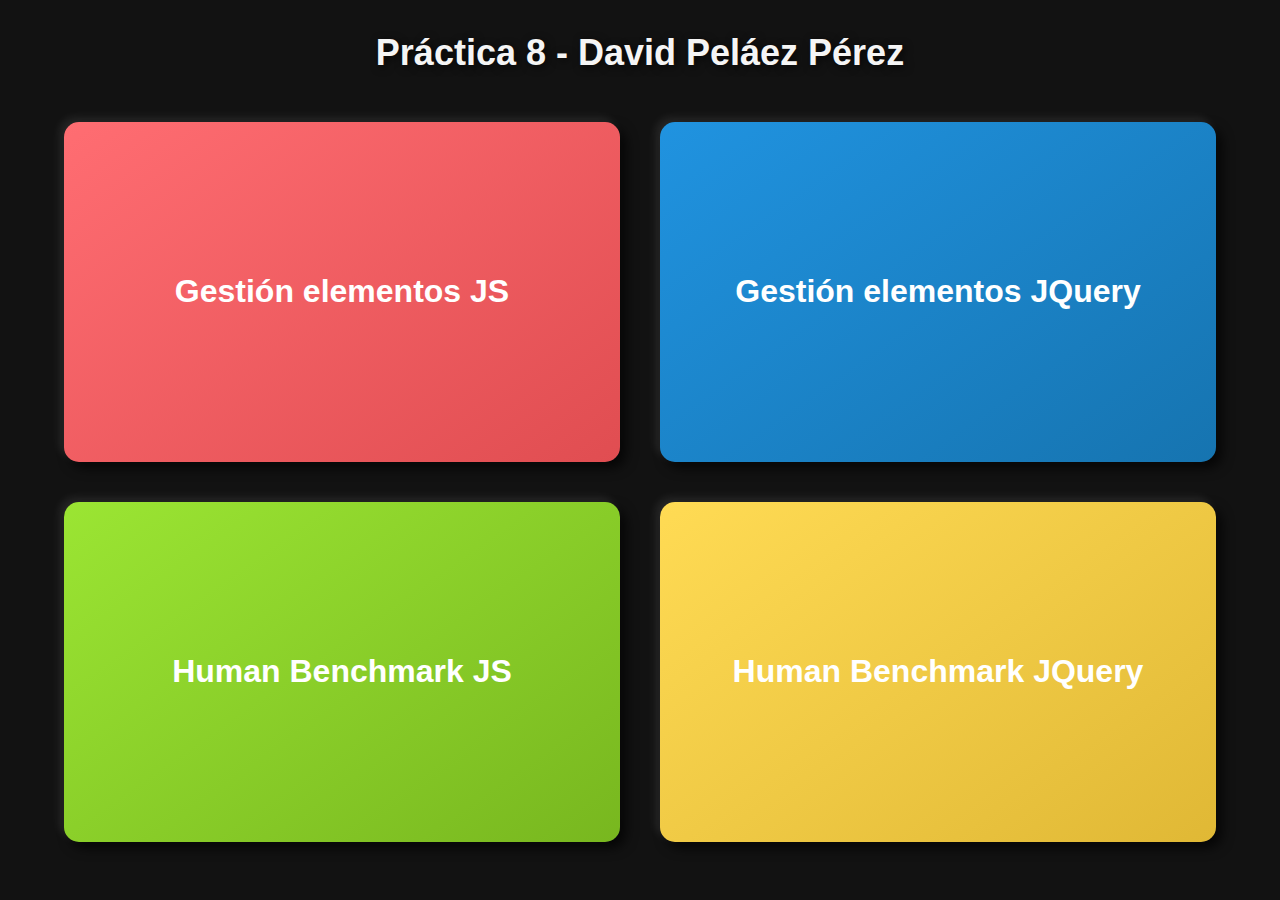
<file: index.html>
<!DOCTYPE html>
<html lang="es">

<head>
    <meta charset="UTF-8">
    <meta name="viewport" content="width=device-width, initial-scale=1.0">
    <link rel="stylesheet" href="index.css">
    <title>Inicio Práctica 8</title>
</head>

<body>
    <h1>Práctica 8 - David Peláez Pérez</h1>
    <div class="grid-container">
        <a href="./GestionElementosJS.html" class="grid-item red">Gestión elementos JS</a>
        <a href="./GestionElementosJQUERY.html" class="grid-item blue">Gestión elementos JQuery</a>
        <a href="./HumanBenchmarkJS.html" class="grid-item green">Human Benchmark JS</a>
        <a href="./HumanBenchmarkJQUERY.html" class="grid-item orange">Human Benchmark JQuery</a>
    </div>
</body>

</html>
</file>
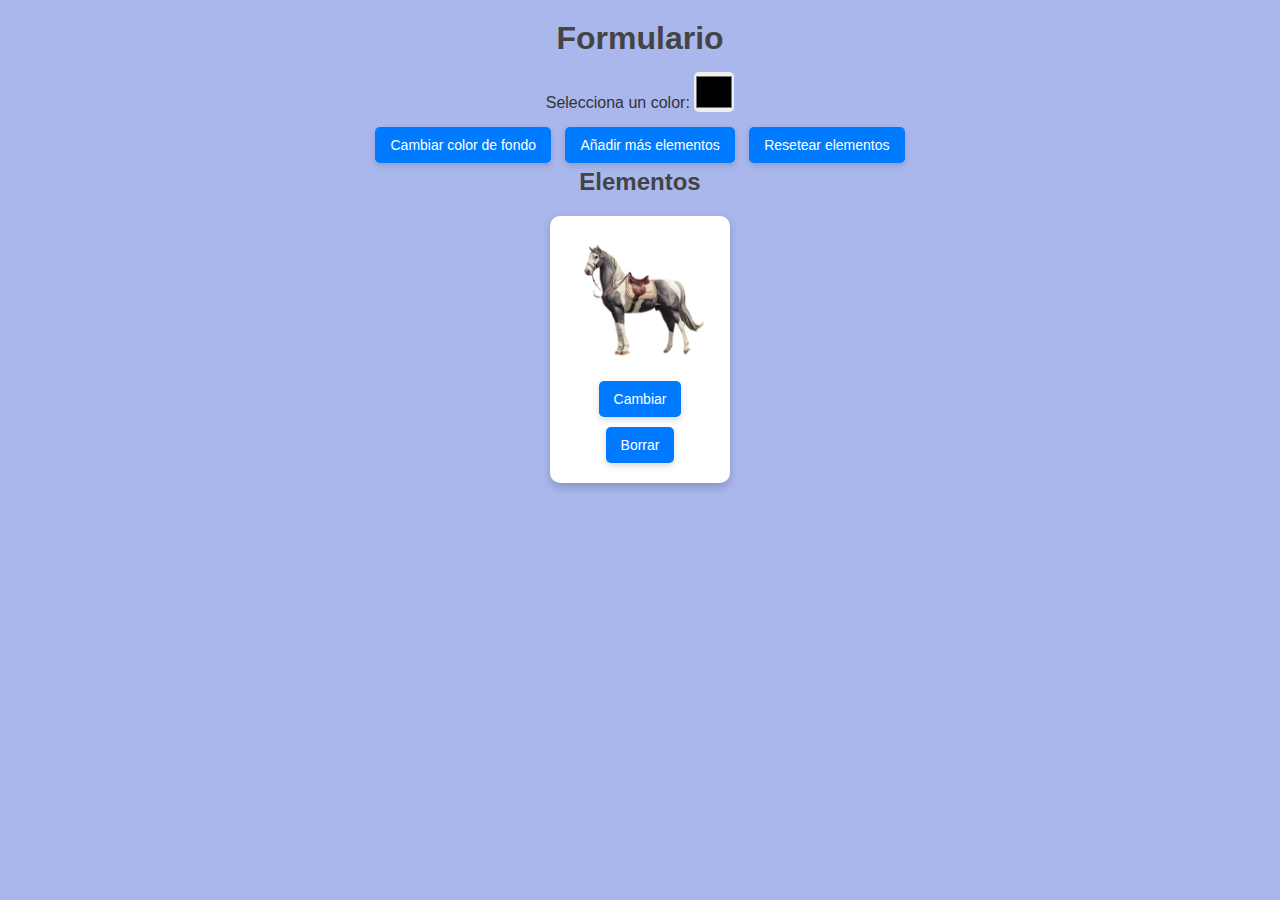
<file: GestionElementosJQUERY.html>
<!DOCTYPE html>
<html>

<head>
    <meta charset="UTF-8">
    <meta name="viewport" content="width=device-width, initial-scale=1.0">
    <link rel="stylesheet" href="GestionElementosJQUERY.css">
    <title>Formulario de Elementos</title>
    <script src="https://code.jquery.com/jquery-3.6.0.min.js"></script> <!-- Asegúrate de incluir jQuery -->
</head>

<body>
    <h1>Formulario</h1>
    <p>Selecciona un color: <input type="color" id="colorPicker"></p>
    <button id="cambiarFondoBtn">Cambiar color de fondo</button>
    <button id="agregarElementoBtn">Añadir más elementos</button>
    <button id="resetearBtn">Resetear elementos</button>
    <h2>Elementos</h2>
    <div id="elementos">
        <div class="elemento">
            <img src="caballo.jpg" alt="Caballo"><br>
            <button class="cambiarBtn">Cambiar</button>
            <button class="borrarBtn">Borrar</button>
        </div>
    </div>

    <script>
        $(document).ready(function () {
            // Cambiar color de fondo
            $("#cambiarFondoBtn").click(function () {
                const color = $("#colorPicker").val();
                $("img").css("background-color", color);
            });

            // Añadir más elementos
            $("#agregarElementoBtn").click(function () {
                const imagenesAleatorias = ["caballo.jpg", "caballo2.jpg", "caballo3.jpg", "caballo4.jpg"];
                const indiceAleatorio = Math.floor(Math.random() * imagenesAleatorias.length);
                const nuevaImagen = imagenesAleatorias[indiceAleatorio];

                const nuevoElemento = `
                    <div class="elemento">
                        <img src="${nuevaImagen}" alt="Caballo"><br>
                        <button class="cambiarBtn">Cambiar</button>
                        <button class="borrarBtn">Borrar</button>
                    </div>
                `;
                $("#elementos").append(nuevoElemento);
            });

            // Cambiar imagen aleatoriamente
            $(document).on('click', '.cambiarBtn', function () {
                const imagenesAleatorias = ["caballo.jpg", "caballo2.jpg", "caballo3.jpg", "caballo4.jpg"];
                const indiceAleatorio = Math.floor(Math.random() * imagenesAleatorias.length);
                $(this).siblings("img").attr("src", imagenesAleatorias[indiceAleatorio]);
            });

            // Borrar un elemento
            $(document).on('click', '.borrarBtn', function () {
                $(this).closest('.elemento').remove();
            });

            // Resetear elementos
            $("#resetearBtn").click(function () {
                $("#elementos").html(`
                    <div class="elemento">
                        <img src="caballo.jpg" alt="Caballo"><br>
                        <button class="cambiarBtn">Cambiar</button>
                        <button class="borrarBtn">Borrar</button>
                    </div>
                `);
            });
        });
    </script>
</body>

</html>
</file>
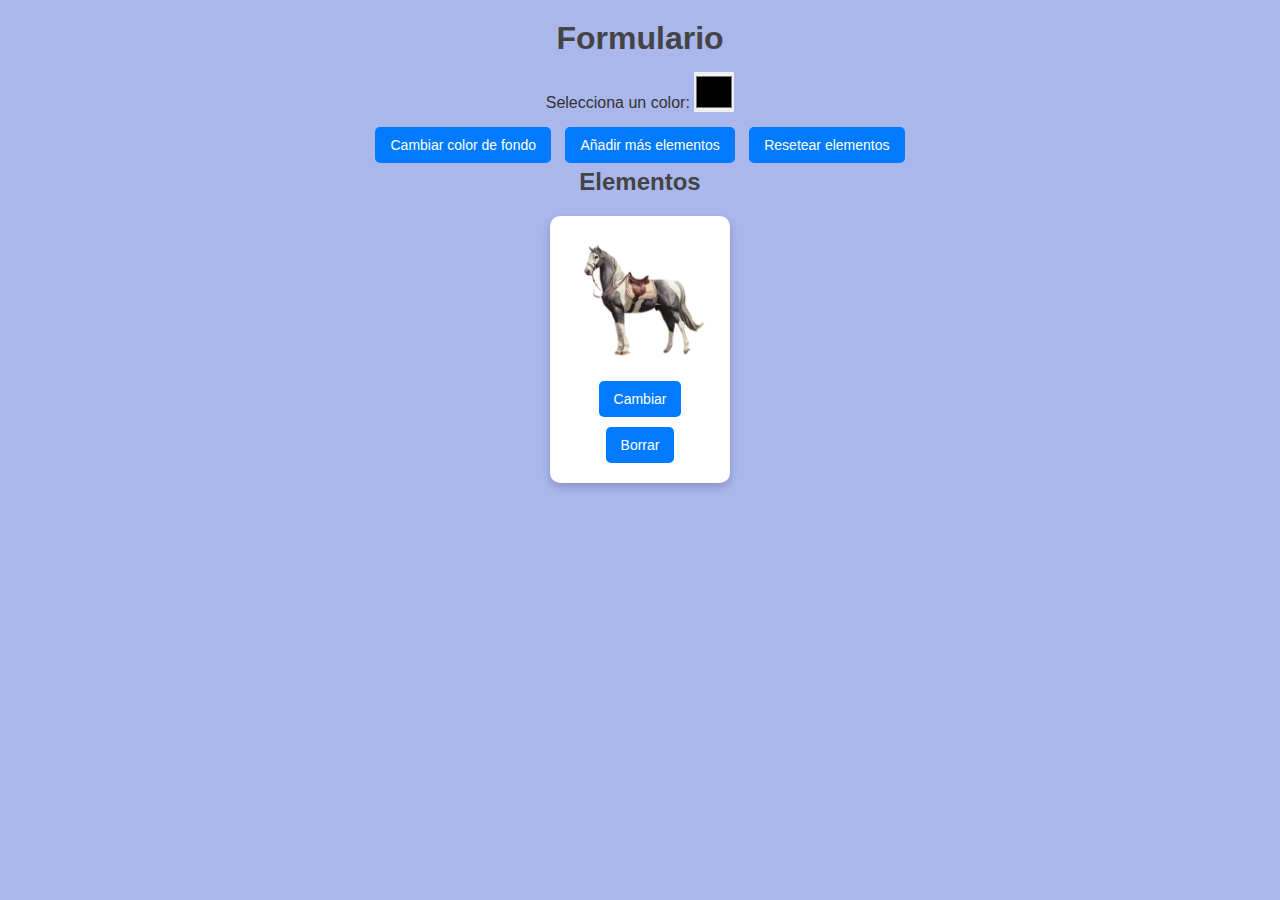
<file: GestionElementosJS.html>
<!DOCTYPE html>
<html>

<head>
    <meta charset="UTF-8">
    <meta name="viewport" content="width=device-width, initial-scale=1.0">
    <link rel="stylesheet" href="GestionElementosJS.css">
    <title>Formulario de Elementos</title>
</head>

<body>
    <h1>Formulario</h1>
    <p>Selecciona un color: <input type="color" id="colorPicker"></p>
    <button onclick="cambiarColorFondo()">Cambiar color de fondo</button>
    <button onclick="agregarElemento()">Añadir más elementos</button>
    <button onclick="resetearElementos()">Resetear elementos</button>
    <h2>Elementos</h2>
    <div id="elementos">
        <div id="elemento">
            <img src="caballo.jpg" alt="Caballo"><br>
            <button onclick="cambiarElemento(this)">Cambiar</button>
            <button onclick="borrarElemento(this)">Borrar</button>
        </div>
    </div>

    <script>
        function cambiarColorFondo() {
            let color = document.getElementById("colorPicker").value;

            const imagenes = document.querySelectorAll('img');

            imagenes.forEach(element => {
                element.style.backgroundColor = color;
            });
        }

        function agregarElemento() {
            const div = document.querySelector('#elementos');

            const elemento = document.createElement('div');

            elemento.id = 'elemento';

            const imagen = document.createElement('img');

            const imagenesAleatorias = ["caballo.jpg", "caballo2.jpg", "caballo3.jpg", "caballo4.jpg"];
            const indiceAleatorio = Math.floor(Math.random() * imagenesAleatorias.length);
            imagen.src = imagenesAleatorias[indiceAleatorio];
            imagen.alt = 'Caballo';

            const botonCambiar = document.createElement('button');
            botonCambiar.onclick = function () {
                cambiarElemento(this);
            };
            botonCambiar.textContent = 'Cambiar';

            const botonEliminar = document.createElement('button');
            botonEliminar.onclick = function () {
                borrarElemento(this);
            };
            botonEliminar.textContent = 'Borrar';

            const br = document.createElement('br');

            elemento.appendChild(imagen);
            elemento.appendChild(br);
            elemento.appendChild(botonCambiar);
            elemento.appendChild(botonEliminar);

            div.appendChild(elemento);
        }

        function cambiarElemento(elemento) {
            const img = elemento.closest("#elemento").querySelector("img");
            
            // Lista de imágenes disponibles
            const imagenesAleatorias = ["caballo.jpg", "caballo2.jpg", "caballo3.jpg", "caballo4.jpg"];
            
            // Generamos un índice aleatorio
            const indiceAleatorio = Math.floor(Math.random() * imagenesAleatorias.length);
            
            // Cambiar la imagen a una aleatoria de la lista
            img.src = imagenesAleatorias[indiceAleatorio];
        }

        function borrarElemento(elemento) {
            elemento.parentNode.remove();
        }

        function resetearElementos() {
            const contenedor = document.getElementById('elementos');
            contenedor.innerHTML = `
                <div id="elemento">
                    <img src="caballo.jpg" alt="Caballo"><br>
                    <button onclick="cambiarElemento(this)">Cambiar</button>
                    <button onclick="borrarElemento(this)">Borrar</button>
                </div>
            `;
        }
    </script>
</body>

</html>
</file>
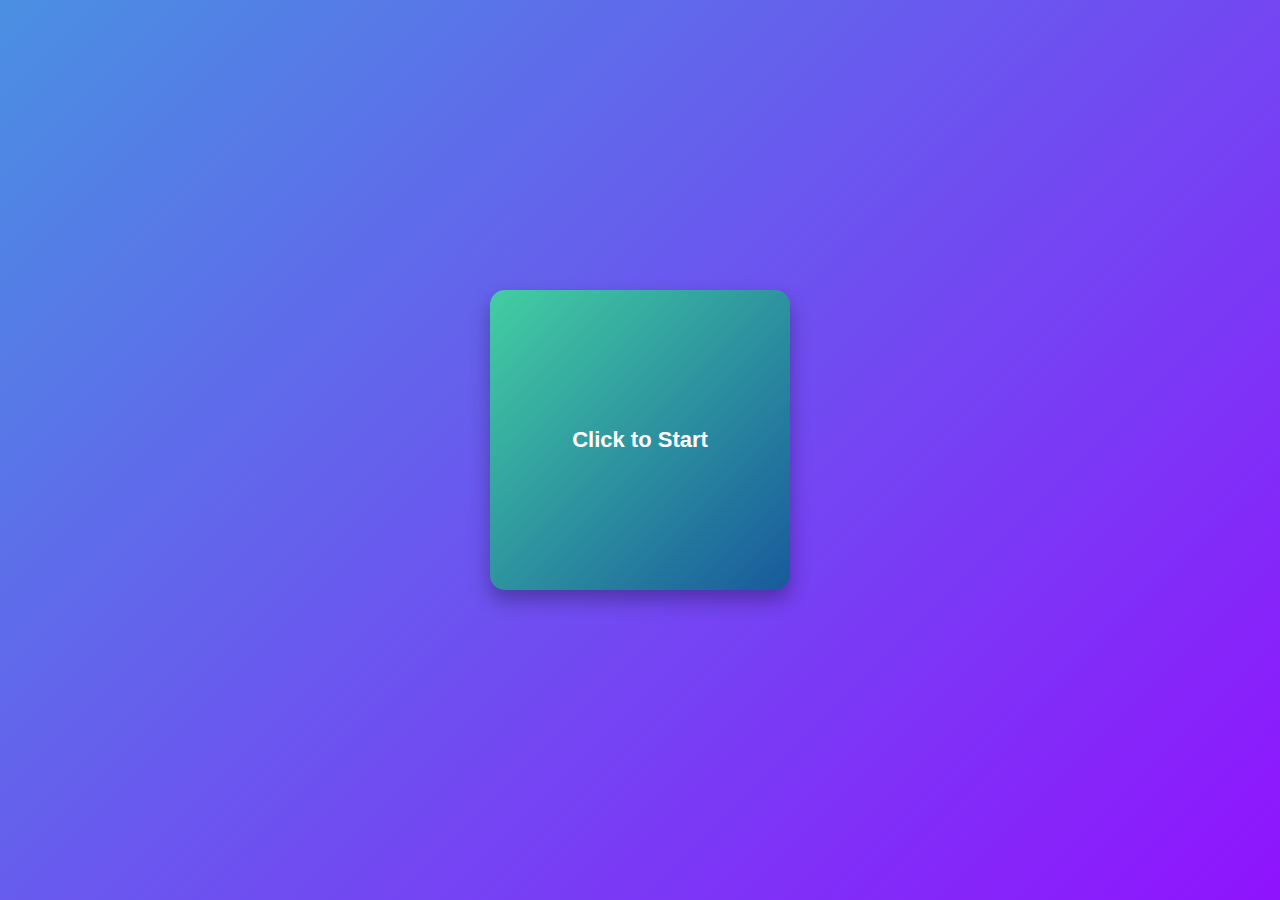
<file: HumanBenchmarkJQUERY.html>
<!DOCTYPE html>
<html lang="en">

<head>
    <meta charset="UTF-8">
    <meta name="viewport" content="width=device-width, initial-scale=1.0">
    <link rel="stylesheet" href="HumanBenchamarkJQUERY.css">
    <title>Human Benchmark JQuery</title>
    <script src="https://code.jquery.com/jquery-3.6.0.min.js"></script>
</head>

<body>
    <div>
        <div id="main" class="initial">Click to Start</div>
        <p id="message"></p>
    </div>

    <script>
        $(document).ready(function () {
            const main = $('#main');
            const message = $('#message');

            let timeout;
            let startTime;

            main.click(function () {
                if (main.hasClass('initial')) {
                
                    main.removeClass('initial').addClass('waiting').text('Wait for Red...');
                    message.text('');


                    const randomTime = Math.random() * 3000 + 2000;

                    timeout = setTimeout(function () {
                   
                        main.removeClass('waiting').addClass('ready').text('Click Now!');
                        startTime = Date.now();
                    }, randomTime);
                } else if (main.hasClass('waiting')) {
                    
                    clearTimeout(timeout);
                    main.removeClass('waiting').addClass('initial').text('Click to Start');
                    message.text('Too soon! Try again.');
                } else if (main.hasClass('ready')) {
                    
                    const reactionTime = Date.now() - startTime;

                    main.removeClass('ready').addClass('final').text('Click to Restart');
                    message.text(`Your reaction time: ${reactionTime} ms`);
                } else if (main.hasClass('final')) {

                    main.removeClass('final').addClass('initial').text('Click to Start');
                    message.text('');
                }
            });
        });
    </script>
</body>

</html>
</file>
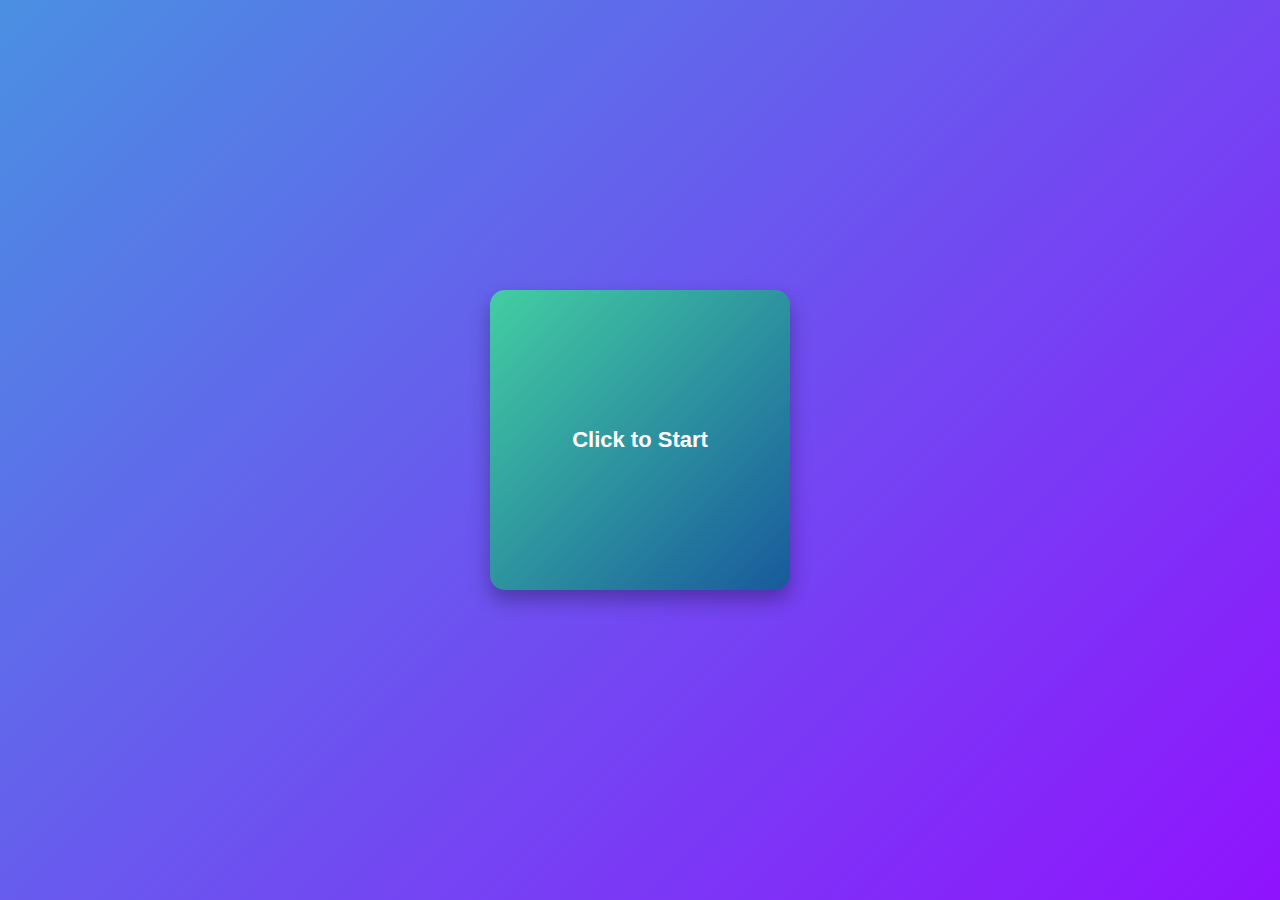
<file: HumanBenchmarkJS.html>
<!DOCTYPE html>
<html lang="en">

<head>
    <meta charset="UTF-8">
    <meta name="viewport" content="width=device-width, initial-scale=1.0">
    <link rel="stylesheet" href="HumanBenchamarkJS.css">
    <title>Human Benchmark Javascript</title>
</head>

<body>
    <div>
        <div id="main" class="initial">Click to Start</div>
        <p id="message"></p>
    </div>

    <script>
        document.addEventListener('DOMContentLoaded', function () {
            const main = document.getElementById('main');
            const message = document.getElementById('message');

            let timeout;
            let startTime;

            main.addEventListener('click', function () {
                if (main.classList.contains('initial')) {

                    main.classList.remove('initial');
                    main.classList.add('waiting');
                    main.textContent = 'Wait for Red...';
                    message.textContent = '';


                    const randomTime = Math.random() * 3000 + 2000;

                    timeout = setTimeout(function () {

                        main.classList.remove('waiting');
                        main.classList.add('ready');
                        main.textContent = 'Click Now!';
                        startTime = Date.now();
                    }, randomTime);
                } else if (main.classList.contains('waiting')) {

                    clearTimeout(timeout);
                    main.classList.remove('waiting');
                    main.classList.add('initial');
                    main.textContent = 'Click to Start';
                    message.textContent = 'Too soon! Try again.';
                } else if (main.classList.contains('ready')) {

                    const reactionTime = Date.now() - startTime;

                    main.classList.remove('ready');
                    main.classList.add('final');
                    main.textContent = 'Click to Restart';
                    message.textContent = `Your reaction time: ${reactionTime} ms`;
                } else if (main.classList.contains('final')) {

                    main.classList.remove('final');
                    main.classList.add('initial');
                    main.textContent = 'Click to Start';
                    message.textContent = '';
                }
            });
        });
    </script>
</body>

</html>
</file>
<file: index.css>
body {
    background-color: #121212;
    margin: 0;
    padding: 0;
    font-family: 'Roboto', Arial, sans-serif;
    color: white;
    text-align: center;
    line-height: 1.6;
}

h1 {
    margin-bottom: 20px;
    font-size: 36px;
    font-weight: 700;
    text-shadow: 2px 2px 8px rgba(0, 0, 0, 0.7);
    color: #f5f5f5;
}

.grid-container {
    display: grid;
    grid-template-columns: repeat(2, 1fr); /* 2 columnas */
    gap: 40px; /* Espacio entre cuadros */
    width: 90%; /* Ajusta el ancho */
    max-width: 1200px; /* Máximo ancho */
    margin: 0 auto; /* Centra el contenedor */
    padding: 20px;
    height: 80vh; /* Ocupa el 80% de la altura de la ventana */
}

.grid-item {
    display: flex;
    justify-content: center;
    align-items: center;
    color: #ffffff;
    text-decoration: none;
    font-size: 32px; /* Texto más grande */
    font-weight: bold;
    padding: 50px; /* Espacio interno */
    border-radius: 15px;
    background: linear-gradient(145deg, #1c1c1c, #252525);
    box-shadow: 6px 6px 12px rgba(0, 0, 0, 0.7), -4px -4px 10px rgba(255, 255, 255, 0.1);
    transition: transform 0.3s ease, box-shadow 0.3s ease, background 0.3s ease;
}

.grid-item:hover {
    transform: translateY(-8px) scale(1.05);
    box-shadow: 8px 8px 18px rgba(0, 0, 0, 0.9), -6px -6px 12px rgba(255, 255, 255, 0.2);
    background: linear-gradient(145deg, #252525, #1c1c1c);
}

.red {
    background: linear-gradient(145deg, #ff6d72, #e04d51);
}

.blue {
    background: linear-gradient(145deg, #2093e0, #1674b0);
}

.green {
    background: linear-gradient(145deg, #9be533, #78b71f);
}

.orange {
    background: linear-gradient(145deg, #ffdb54, #e0b835);
}

.grid-item:hover.red {
    background: linear-gradient(145deg, #e04d51, #ff6d72);
}

.grid-item:hover.blue {
    background: linear-gradient(145deg, #1674b0, #2093e0);
}

.grid-item:hover.green {
    background: linear-gradient(145deg, #78b71f, #9be533);
}

.grid-item:hover.orange {
    background: linear-gradient(145deg, #e8c14d, #f5d75e); /* Un poco más claro */
}
</file>
<file: GestionElementosJS.css>
* {
    margin: 0;
    padding: 0;
    box-sizing: border-box;
    font-family: Arial, sans-serif;
}

body {
    background-color: #a9b7ed; 
    color: #333;
    text-align: center;
    padding: 20px;
}

h1, h2 {
    color: #444;
    margin-bottom: 15px;
}

p {
    font-size: 16px;
    margin: 10px 0;
}

button {
    background-color: #007bff;
    color: #fff;
    border: none;
    padding: 10px 15px;
    margin: 5px;
    border-radius: 5px;
    cursor: pointer;
    font-size: 14px;
    transition: background-color 0.3s ease, transform 0.2s ease;
}

button:hover {
    background-color: #0056b3;
    transform: translateY(-3px);
}

input[type="color"] {
    border: none;
    width: 40px;
    height: 40px;
    cursor: pointer;
}

#elementos {
    display: flex;
    flex-wrap: wrap;
    justify-content: center;
    gap: 20px;
    margin-top: 20px;
}

#elemento {
    background-color: #fff;
    box-shadow: 0 4px 8px rgba(0, 0, 0, 0.2);
    border-radius: 10px;
    padding: 15px;
    text-align: center;
    width: 180px;
    transition: transform 0.3s ease, box-shadow 0.3s ease;
}

#elemento:hover {
    transform: translateY(-5px);
    box-shadow: 0 6px 12px rgba(0, 0, 0, 0.3);
}

img {
    width: 100%;
    height: auto;
    border-radius: 8px;
    margin-bottom: 10px;
}
</file>
<file: HumanBenchamarkJS.css>
* {
    margin: 0;
    padding: 0;
    box-sizing: border-box;
    font-family: 'Poppins', sans-serif;
}

body {
    display: flex;
    justify-content: center;
    align-items: center;
    height: 100vh;
    background: linear-gradient(135deg, #4a90e2, #9013fe);
    color: #fff;
    overflow: hidden;
}

#main {
    display: flex;
    justify-content: center;
    align-items: center;
    width: 300px;
    height: 300px;
    border-radius: 15px;
    background: linear-gradient(135deg, #43cea2, #185a9d);
    color: white;
    font-size: 22px;
    font-weight: bold;
    text-align: center;
    cursor: pointer;
    box-shadow: 0 10px 20px rgba(0, 0, 0, 0.3);
    transition: all 0.3s ease-in-out;
}

#main:hover {
    transform: scale(1.05);
    box-shadow: 0 15px 25px rgba(0, 0, 0, 0.5);
}

#main.waiting {
    background: linear-gradient(135deg, #56ccf2, #2f80ed);
}

#main.ready {
    background: linear-gradient(135deg, #ff512f, #dd2476);
}

#main.final {
    background: linear-gradient(135deg, #833ab4, #fcb045);
}

#message {
    font-size: 24px;
    color: #fff;
    margin-top: 20px;
    font-weight: bold;
    text-shadow: 2px 2px 8px rgba(0, 0, 0, 0.5);
    transition: all 0.3s ease;
    animation: glow 2s infinite;
}

@keyframes glow {
    0% {
        text-shadow: 0 0 5px #fff, 0 0 10px #fff, 0 0 20px #ff0080, 0 0 30px #ff0080, 0 0 40px #ff0080;
    }
    100% {
        text-shadow: 0 0 10px #fff, 0 0 20px #ff0080, 0 0 30px #ff0080, 0 0 40px #ff0080, 0 0 50px #ff0080;
    }
}
</file>
<file: GestionElementosJQUERY.css>
* {
    margin: 0;
    padding: 0;
    box-sizing: border-box;
    font-family: Arial, sans-serif;
}

body {
    background-color: #a9b7ed; 
    color: #333;
    text-align: center;
    padding: 20px;
}

h1, h2 {
    color: #444;
    margin-bottom: 15px;
}

p {
    font-size: 16px;
    margin: 10px 0;
}

button {
    background-color: #007bff;
    color: #fff;
    border: none;
    padding: 10px 15px;
    margin: 5px;
    border-radius: 5px;
    cursor: pointer;
    font-size: 14px;
    transition: background-color 0.3s ease, transform 0.2s ease;
    box-shadow: 0 3px 6px rgba(0, 0, 0, 0.15); 
}

button:hover {
    background-color: #0056b3;
    transform: translateY(-3px);
    box-shadow: 0 5px 10px rgba(0, 0, 0, 0.2);
}

input[type="color"] {
    border: none;
    width: 40px;
    height: 40px;
    cursor: pointer;
    border-radius: 5px;
}

#elementos {
    display: flex;
    flex-wrap: wrap;
    justify-content: center;
    gap: 20px; 
    margin-top: 20px;
}

.elemento {
    background-color: #fff;
    box-shadow: 0 4px 8px rgba(0, 0, 0, 0.2);
    border-radius: 10px;
    padding: 15px;
    text-align: center;
    width: 180px;
    transition: transform 0.3s ease, box-shadow 0.3s ease;
}

.elemento:hover {
    transform: translateY(-5px);
    box-shadow: 0 6px 12px rgba(0, 0, 0, 0.3);
}

img {
    width: 100%;
    height: auto;
    border-radius: 8px;
    margin-bottom: 10px;
}
</file>
<file: HumanBenchamarkJQUERY.css>
* {
        margin: 0;
        padding: 0;
        box-sizing: border-box;
        font-family: 'Poppins', sans-serif;
    }

    body {
        display: flex;
        justify-content: center;
        align-items: center;
        height: 100vh;
        background: linear-gradient(135deg, #4a90e2, #9013fe);
        color: #fff;
        overflow: hidden;
    }

    #main {
        display: flex;
        justify-content: center;
        align-items: center;
        width: 300px;
        height: 300px;
        border-radius: 15px;
        background: linear-gradient(135deg, #43cea2, #185a9d);
        color: white;
        font-size: 22px;
        font-weight: bold;
        text-align: center;
        cursor: pointer;
        box-shadow: 0 10px 20px rgba(0, 0, 0, 0.3);
        transition: all 0.3s ease-in-out;
    }

    #main:hover {
        transform: scale(1.05);
        box-shadow: 0 15px 25px rgba(0, 0, 0, 0.5);
    }

    #main.waiting {
        background: linear-gradient(135deg, #56ccf2, #2f80ed);
    }

    #main.ready {
        background: linear-gradient(135deg, #ff512f, #dd2476);
    }

    #main.final {
        background: linear-gradient(135deg, #833ab4, #fcb045);
    }

    #message {
        font-size: 24px;
        color: #fff;
        margin-top: 20px;
        font-weight: bold;
        text-shadow: 2px 2px 8px rgba(0, 0, 0, 0.5);
        transition: all 0.3s ease;
        animation: glow 2s infinite;
    }

    @keyframes glow {
        0% {
            text-shadow: 0 0 5px #fff, 0 0 10px #fff, 0 0 20px #ff0080, 0 0 30px #ff0080, 0 0 40px #ff0080;
        }
        100% {
            text-shadow: 0 0 10px #fff, 0 0 20px #ff0080, 0 0 30px #ff0080, 0 0 40px #ff0080, 0 0 50px #ff0080;
        }
    }
</file>
